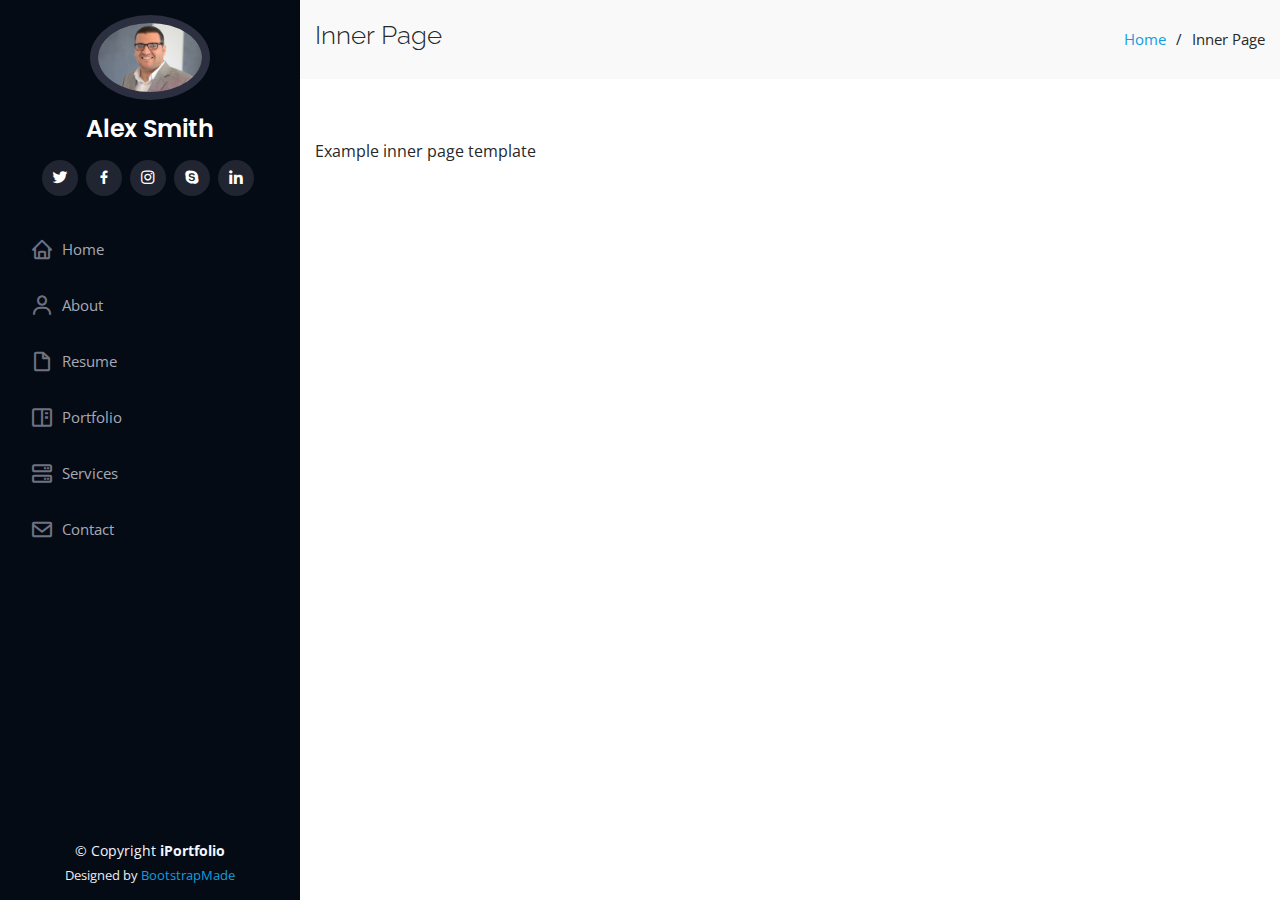
<file: inner-page.html>
<!DOCTYPE html>
<html lang="en">

<head>
  <meta charset="utf-8">
  <meta content="width=device-width, initial-scale=1.0" name="viewport">

  <title>Inner Page - iPortfolio Bootstrap Template</title>
  <meta content="" name="description">
  <meta content="" name="keywords">

  <!-- Favicons -->
  <link href="assets/img/favicon.png" rel="icon">
  <link href="assets/img/apple-touch-icon.png" rel="apple-touch-icon">

  <!-- Google Fonts -->
  <link href="https://fonts.googleapis.com/css?family=Open+Sans:300,300i,400,400i,600,600i,700,700i|Raleway:300,300i,400,400i,500,500i,600,600i,700,700i|Poppins:300,300i,400,400i,500,500i,600,600i,700,700i" rel="stylesheet">

  <!-- Vendor CSS Files -->
  <link href="assets/vendor/bootstrap/css/bootstrap.min.css" rel="stylesheet">
  <link href="assets/vendor/icofont/icofont.min.css" rel="stylesheet">
  <link href="assets/vendor/boxicons/css/boxicons.min.css" rel="stylesheet">
  <link href="assets/vendor/venobox/venobox.css" rel="stylesheet">
  <link href="assets/vendor/owl.carousel/assets/owl.carousel.min.css" rel="stylesheet">
  <link href="assets/vendor/aos/aos.css" rel="stylesheet">

  <!-- Template Main CSS File -->
  <link href="assets/css/style.css" rel="stylesheet">

  <!-- =======================================================
  * Template Name: iPortfolio - v1.5.1
  * Template URL: https://bootstrapmade.com/iportfolio-bootstrap-portfolio-websites-template/
  * Author: BootstrapMade.com
  * License: https://bootstrapmade.com/license/
  ======================================================== -->
</head>

<body>

  <!-- ======= Mobile nav toggle button ======= -->
  <button type="button" class="mobile-nav-toggle d-xl-none"><i class="icofont-navigation-menu"></i></button>

  <!-- ======= Header ======= -->
  <header id="header">
    <div class="d-flex flex-column">

      <div class="profile">
        <img src="assets/img/profile-img.jpg" alt="" class="img-fluid rounded-circle">
        <h1 class="text-light"><a href="index.html">Alex Smith</a></h1>
        <div class="social-links mt-3 text-center">
          <a href="#" class="twitter"><i class="bx bxl-twitter"></i></a>
          <a href="#" class="facebook"><i class="bx bxl-facebook"></i></a>
          <a href="#" class="instagram"><i class="bx bxl-instagram"></i></a>
          <a href="#" class="google-plus"><i class="bx bxl-skype"></i></a>
          <a href="#" class="linkedin"><i class="bx bxl-linkedin"></i></a>
        </div>
      </div>

      <nav class="nav-menu">
        <ul>
          <li><a href="index.html"><i class="bx bx-home"></i> <span>Home</span></a></li>
          <li><a href="#about"><i class="bx bx-user"></i> <span>About</span></a></li>
          <li><a href="#resume"><i class="bx bx-file-blank"></i> <span>Resume</span></a></li>
          <li><a href="#portfolio"><i class="bx bx-book-content"></i> Portfolio</a></li>
          <li><a href="#services"><i class="bx bx-server"></i> Services</a></li>
          <li><a href="#contact"><i class="bx bx-envelope"></i> Contact</a></li>

        </ul>
      </nav><!-- .nav-menu -->
      <button type="button" class="mobile-nav-toggle d-xl-none"><i class="icofont-navigation-menu"></i></button>

    </div>
  </header><!-- End Header -->

  <main id="main">

    <!-- ======= Breadcrumbs ======= -->
    <section class="breadcrumbs">
      <div class="container">

        <div class="d-flex justify-content-between align-items-center">
          <h2>Inner Page</h2>
          <ol>
            <li><a href="index.html">Home</a></li>
            <li>Inner Page</li>
          </ol>
        </div>

      </div>
    </section><!-- End Breadcrumbs -->

    <section class="inner-page">
      <div class="container">
        <p>
          Example inner page template
        </p>
      </div>
    </section>

  </main><!-- End #main -->

  <!-- ======= Footer ======= -->
  <footer id="footer">
    <div class="container">
      <div class="copyright">
        &copy; Copyright <strong><span>iPortfolio</span></strong>
      </div>
      <div class="credits">
     
        Designed by <a href="https://bootstrapmade.com/">BootstrapMade</a>
      </div>
    </div>
  </footer><!-- End  Footer -->

  <a href="#" class="back-to-top"><i class="icofont-simple-up"></i></a>

  <!-- Vendor JS Files -->
  <script src="assets/vendor/jquery/jquery.min.js"></script>
  <script src="assets/vendor/bootstrap/js/bootstrap.bundle.min.js"></script>
  <script src="assets/vendor/jquery.easing/jquery.easing.min.js"></script>
  <script src="assets/vendor/php-email-form/validate.js"></script>
  <script src="assets/vendor/waypoints/jquery.waypoints.min.js"></script>
  <script src="assets/vendor/counterup/counterup.min.js"></script>
  <script src="assets/vendor/isotope-layout/isotope.pkgd.min.js"></script>
  <script src="assets/vendor/venobox/venobox.min.js"></script>
  <script src="assets/vendor/owl.carousel/owl.carousel.min.js"></script>
  <script src="assets/vendor/typed.js/typed.min.js"></script>
  <script src="assets/vendor/aos/aos.js"></script>

  <!-- Template Main JS File -->
  <script src="assets/js/main.js"></script>

</body>

</html>
</file>
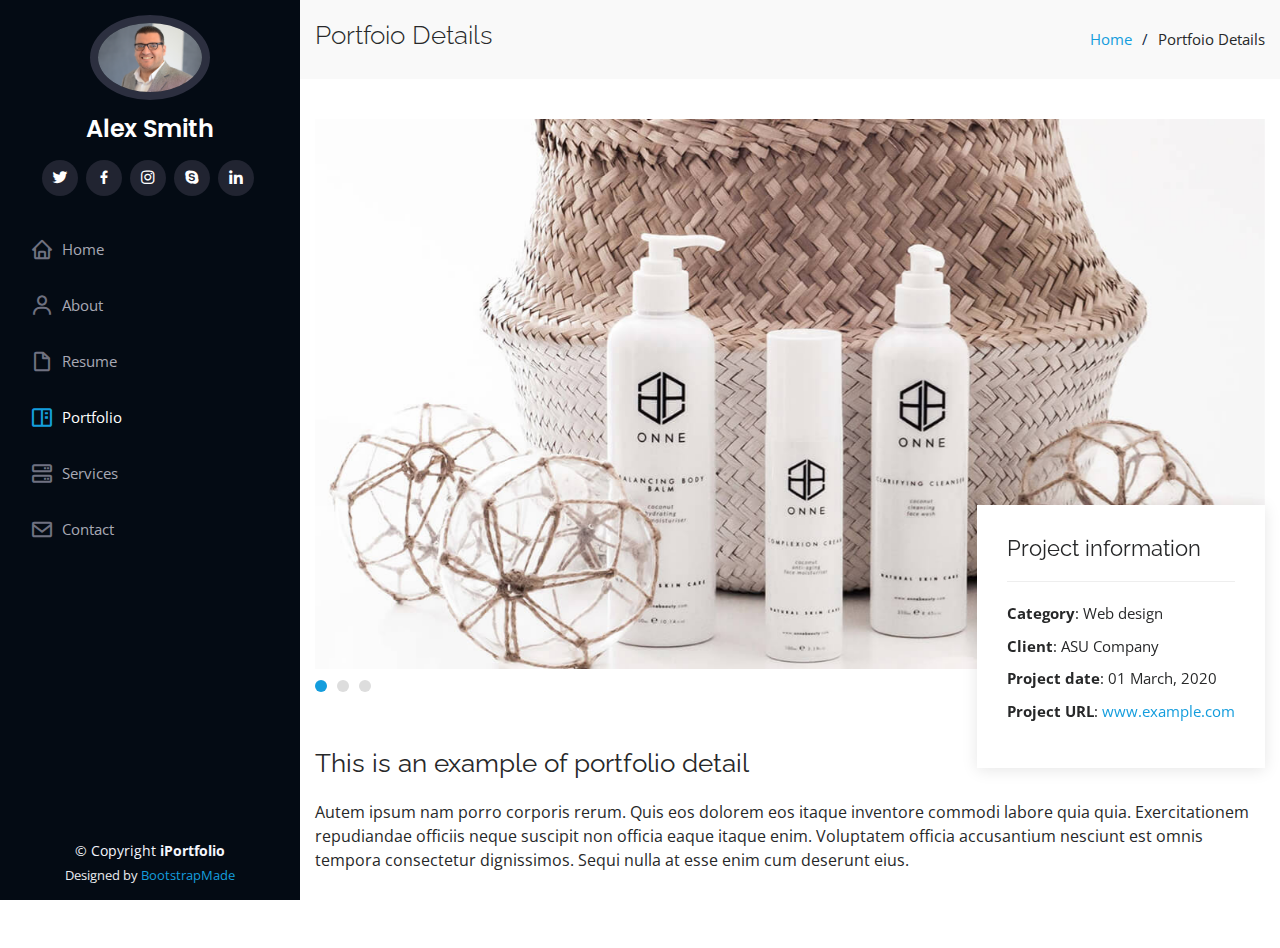
<file: portfolio-details.html>
<!DOCTYPE html>
<html lang="en">

<head>
  <meta charset="utf-8">
  <meta content="width=device-width, initial-scale=1.0" name="viewport">

  <title>Portfolio Details - iPortfolio Bootstrap Template</title>
  <meta content="" name="description">
  <meta content="" name="keywords">

  <!-- Favicons -->
  <link href="assets/img/favicon.png" rel="icon">
  <link href="assets/img/apple-touch-icon.png" rel="apple-touch-icon">

  <!-- Google Fonts -->
  <link href="https://fonts.googleapis.com/css?family=Open+Sans:300,300i,400,400i,600,600i,700,700i|Raleway:300,300i,400,400i,500,500i,600,600i,700,700i|Poppins:300,300i,400,400i,500,500i,600,600i,700,700i" rel="stylesheet">

  <!-- Vendor CSS Files -->
  <link href="assets/vendor/bootstrap/css/bootstrap.min.css" rel="stylesheet">
  <link href="assets/vendor/icofont/icofont.min.css" rel="stylesheet">
  <link href="assets/vendor/boxicons/css/boxicons.min.css" rel="stylesheet">
  <link href="assets/vendor/venobox/venobox.css" rel="stylesheet">
  <link href="assets/vendor/owl.carousel/assets/owl.carousel.min.css" rel="stylesheet">
  <link href="assets/vendor/aos/aos.css" rel="stylesheet">

  <!-- Template Main CSS File -->
  <link href="assets/css/style.css" rel="stylesheet">

</head>

<body>

  <!-- ======= Mobile nav toggle button ======= -->
  <button type="button" class="mobile-nav-toggle d-xl-none"><i class="icofont-navigation-menu"></i></button>

  <!-- ======= Header ======= -->
  <header id="header">
    <div class="d-flex flex-column">

      <div class="profile">
        <img src="assets/img/profile-img.jpg" alt="" class="img-fluid rounded-circle">
        <h1 class="text-light"><a href="index.html">Alex Smith</a></h1>
        <div class="social-links mt-3 text-center">
          <a href="#" class="twitter"><i class="bx bxl-twitter"></i></a>
          <a href="#" class="facebook"><i class="bx bxl-facebook"></i></a>
          <a href="#" class="instagram"><i class="bx bxl-instagram"></i></a>
          <a href="#" class="google-plus"><i class="bx bxl-skype"></i></a>
          <a href="#" class="linkedin"><i class="bx bxl-linkedin"></i></a>
        </div>
      </div>

      <nav class="nav-menu">
        <ul>
          <li><a href="index.html"><i class="bx bx-home"></i> <span>Home</span></a></li>
          <li><a href="#about"><i class="bx bx-user"></i> <span>About</span></a></li>
          <li><a href="#resume"><i class="bx bx-file-blank"></i> <span>Resume</span></a></li>
          <li class="active"><a href="#portfolio"><i class="bx bx-book-content"></i> Portfolio</a></li>
          <li><a href="#services"><i class="bx bx-server"></i> Services</a></li>
          <li><a href="#contact"><i class="bx bx-envelope"></i> Contact</a></li>

        </ul>
      </nav><!-- .nav-menu -->
      <button type="button" class="mobile-nav-toggle d-xl-none"><i class="icofont-navigation-menu"></i></button>

    </div>
  </header><!-- End Header -->

  <main id="main">

    <!-- ======= Breadcrumbs ======= -->
    <section id="breadcrumbs" class="breadcrumbs">
      <div class="container">

        <div class="d-flex justify-content-between align-items-center">
          <h2>Portfoio Details</h2>
          <ol>
            <li><a href="index.html">Home</a></li>
            <li>Portfoio Details</li>
          </ol>
        </div>

      </div>
    </section><!-- End Breadcrumbs -->

    <!-- ======= Portfolio Details Section ======= -->
    <section id="portfolio-details" class="portfolio-details">
      <div class="container">

        <div class="portfolio-details-container">

          <div class="owl-carousel portfolio-details-carousel">
            <img src="assets/img/portfolio-details-1.jpg" class="img-fluid" alt="">
            <img src="assets/img/portfolio-details-2.jpg" class="img-fluid" alt="">
            <img src="assets/img/portfolio-details-3.jpg" class="img-fluid" alt="">
          </div>

          <div class="portfolio-info">
            <h3>Project information</h3>
            <ul>
              <li><strong>Category</strong>: Web design</li>
              <li><strong>Client</strong>: ASU Company</li>
              <li><strong>Project date</strong>: 01 March, 2020</li>
              <li><strong>Project URL</strong>: <a href="#">www.example.com</a></li>
            </ul>
          </div>

        </div>

        <div class="portfolio-description">
          <h2>This is an example of portfolio detail</h2>
          <p>
            Autem ipsum nam porro corporis rerum. Quis eos dolorem eos itaque inventore commodi labore quia quia. Exercitationem repudiandae officiis neque suscipit non officia eaque itaque enim. Voluptatem officia accusantium nesciunt est omnis tempora consectetur dignissimos. Sequi nulla at esse enim cum deserunt eius.
          </p>
        </div>

      </div>
    </section><!-- End Portfolio Details Section -->

  </main><!-- End #main -->

  <!-- ======= Footer ======= -->
  <footer id="footer">
    <div class="container">
      <div class="copyright">
        &copy; Copyright <strong><span>iPortfolio</span></strong>
      </div>
      <div class="credits">
        Designed by <a href="https://bootstrapmade.com/">BootstrapMade</a>
      </div>
    </div>
  </footer><!-- End  Footer -->

  <a href="#" class="back-to-top"><i class="icofont-simple-up"></i></a>

  <!-- Vendor JS Files -->
  <script src="assets/vendor/jquery/jquery.min.js"></script>
  <script src="assets/vendor/bootstrap/js/bootstrap.bundle.min.js"></script>
  <script src="assets/vendor/jquery.easing/jquery.easing.min.js"></script>
  <script src="assets/vendor/php-email-form/validate.js"></script>
  <script src="assets/vendor/waypoints/jquery.waypoints.min.js"></script>
  <script src="assets/vendor/counterup/counterup.min.js"></script>
  <script src="assets/vendor/isotope-layout/isotope.pkgd.min.js"></script>
  <script src="assets/vendor/venobox/venobox.min.js"></script>
  <script src="assets/vendor/owl.carousel/owl.carousel.min.js"></script>
  <script src="assets/vendor/typed.js/typed.min.js"></script>
  <script src="assets/vendor/aos/aos.js"></script>

  <!-- Template Main JS File -->
  <script src="assets/js/main.js"></script>

</body>

</html>
</file>
<file: assets/vendor/venobox/venobox.css>
/* ------ venobox.css --------*/
.vbox-overlay *, .vbox-overlay *:before, .vbox-overlay *:after{
    -webkit-backface-visibility: hidden;
    -webkit-box-sizing:border-box;
    -moz-box-sizing:border-box;
    box-sizing:border-box;
}
.vbox-overlay * { 
    -webkit-backface-visibility: visible;
    backface-visibility: visible;
}
.vbox-overlay{
    display: -webkit-flex;
    display: flex;
    -webkit-flex-direction: column;
    flex-direction: column;
    -webkit-justify-content: center;
    justify-content: center;
    -webkit-align-items: center;
    align-items: center;
    position: fixed;
    left: 0;
    top: 0;
    bottom: 0;
    right: 0;
    z-index: 999999;
}

/* ----- navigation ----- */
.vbox-title{
    width: 100%;
    height: 40px;
    float: left;
    text-align: center;
    line-height: 28px;
    font-size: 12px;
    padding: 6px 50px;
    overflow: hidden;
    position: fixed;
    display: none;
    left: 0;
    z-index: 89;
}
.vbox-close{
    cursor: pointer;
    position: fixed;
    top: -1px;
    right: 0;
    width: 50px;
    height: 40px;
    padding: 6px;
    display: block;
    background-position:10px center;
    overflow: hidden;
    font-size: 24px;
    line-height: 1;
    text-align: center;
    z-index: 99;
}
.vbox-left{
    cursor: pointer;
    position: fixed;
    left: 0;
    height: 40px;
    overflow: hidden;
    line-height: 28px;
    font-size: 12px;
    z-index: 99;
    display: flex;
    align-items:center;
}
.vbox-num{
    display: inline-block;
    margin: 6px 0 6px 15px;
}
/* ----- Social share ----- */
.vbox-share{
    line-height: 28px;
    font-size: 12px;
    overflow: hidden;
    position: fixed;
    left: 0;
    z-index: 98;
    display: flex;
    align-items:center;
    justify-content: center;
    width: 100%;
    text-align: center;
}
.vbox-share svg{
    max-height: 28px;
    width: 28px;
    z-index: 10;
    margin-left: 12px;
    margin-top: 6px;
    margin-bottom: 6px;
    vertical-align: middle;
}


/* ----- navigation ARROWS ----- */
.vbox-next, .vbox-prev{
    position: fixed;
    top: 50%;
    margin-top: -15px;
    overflow: hidden;
    cursor: pointer;
    display: block;
    width: 45px;
    height: 45px;
    z-index: 99;
}
.vbox-next span, .vbox-prev span{
    position: relative;
    width: 20px;
    height: 20px;
    border: 2px solid transparent;
    border-top-color: #B6B6B6;
    border-right-color: #B6B6B6;
    text-indent: -100px;
    position: absolute;
    top: 8px;
    display: block;
}
.vbox-prev{
    left: 15px;
}
.vbox-next{
    right: 15px;
}
.vbox-prev span{
    left: 10px;
    -ms-transform: rotate(-135deg);
    -webkit-transform: rotate(-135deg);
    transform: rotate(-135deg);
}
.vbox-next span{
    -ms-transform: rotate(45deg);
    -webkit-transform: rotate(45deg);
    transform: rotate(45deg);
    right: 10px;
}
/* ------- inline window ------ */
.vbox-inline{
    width: 420px;
    height: 315px;
    height: 70vh;
    padding: 10px;
    background: #fff;
    margin: 0 auto;
    overflow: auto;
    text-align: left;
}
/* ------- Video & iFrames window ------ */
.venoframe{
    max-width: 100%;
    width: 100%;
    border: none;
    width: 100%;
    height: 260px;
    height: 70vh;
}
.venoframe.vbvid{
    height: 260px;
}
@media (min-width: 768px) {
    .venoframe, .vbox-inline{
        width: 90%;
        height: 360px;
        height: 70vh;
    }
    .venoframe.vbvid{
        width: 640px;
        height: 360px;
    }
}
@media (min-width: 992px) {
    .venoframe, .vbox-inline{
        max-width: 1200px;
        width: 80%;
        height: 540px;
        height: 70vh;
    }
    .venoframe.vbvid{
        width: 960px;
        height: 540px;
    }
}
/* 
Please do NOT edit this part! 
or at least read this note: http://i.imgur.com/7C0ws9e.gif
*/
.vbox-open{
    overflow: hidden;
}
.vbox-container{
    position: absolute;
    left: 0;
    right: 0;
    top: 0;
    bottom: 0;
    overflow-x: hidden;
    overflow-y: scroll;
    overflow-scrolling: touch;
    -webkit-overflow-scrolling: touch;
    z-index: 20;
    max-height: 100%;

}

.vbox-content{
    text-align: center;
    float: left;
    width: 100%;
    position: relative;
    overflow: hidden;
    padding: 20px 4%;
}
.vbox-container img{
    max-width: 100%;
    height: auto;
}
.vbox-figlio{
    box-shadow: 0 0 12px rgba(0,0,0,0.19), 0 6px 6px rgba(0,0,0,0.23);
    max-width: 100%;
    text-align: initial;
}
img.vbox-figlio{
    -webkit-user-select: none;
-khtml-user-select: none;
-moz-user-select: none;
-o-user-select: none;
user-select: none;
}
.vbox-content.swipe-left{
    margin-left: -200px !important;
}
.vbox-content.swipe-right{
    margin-left: 200px !important;
}
.vbox-animated{
    webkit-transition: margin 300ms ease-out;
    transition: margin 300ms ease-out;
}

/* ---------- preloader ----------
 * SPINKIT 
 * http://tobiasahlin.com/spinkit/
-------------------------------- */
.sk-double-bounce,.sk-rotating-plane{width:40px;height:40px;margin:40px auto}.sk-rotating-plane{background-color:#333;-webkit-animation:sk-rotatePlane 1.2s infinite ease-in-out;animation:sk-rotatePlane 1.2s infinite ease-in-out}@-webkit-keyframes sk-rotatePlane{0%{-webkit-transform:perspective(120px) rotateX(0) rotateY(0);transform:perspective(120px) rotateX(0) rotateY(0)}50%{-webkit-transform:perspective(120px) rotateX(-180.1deg) rotateY(0);transform:perspective(120px) rotateX(-180.1deg) rotateY(0)}100%{-webkit-transform:perspective(120px) rotateX(-180deg) rotateY(-179.9deg);transform:perspective(120px) rotateX(-180deg) rotateY(-179.9deg)}}@keyframes sk-rotatePlane{0%{-webkit-transform:perspective(120px) rotateX(0) rotateY(0);transform:perspective(120px) rotateX(0) rotateY(0)}50%{-webkit-transform:perspective(120px) rotateX(-180.1deg) rotateY(0);transform:perspective(120px) rotateX(-180.1deg) rotateY(0)}100%{-webkit-transform:perspective(120px) rotateX(-180deg) rotateY(-179.9deg);transform:perspective(120px) rotateX(-180deg) rotateY(-179.9deg)}}.sk-double-bounce{position:relative}.sk-double-bounce .sk-child{width:100%;height:100%;border-radius:50%;background-color:#333;opacity:.6;position:absolute;top:0;left:0;-webkit-animation:sk-doubleBounce 2s infinite ease-in-out;animation:sk-doubleBounce 2s infinite ease-in-out}.sk-chasing-dots .sk-child,.sk-spinner-pulse,.sk-three-bounce .sk-child{background-color:#333;border-radius:100%}.sk-double-bounce .sk-double-bounce2{-webkit-animation-delay:-1s;animation-delay:-1s}@-webkit-keyframes sk-doubleBounce{0%,100%{-webkit-transform:scale(0);transform:scale(0)}50%{-webkit-transform:scale(1);transform:scale(1)}}@keyframes sk-doubleBounce{0%,100%{-webkit-transform:scale(0);transform:scale(0)}50%{-webkit-transform:scale(1);transform:scale(1)}}.sk-wave{margin:40px auto;width:50px;height:40px;text-align:center;font-size:10px}.sk-wave .sk-rect{background-color:#333;height:100%;width:6px;display:inline-block;-webkit-animation:sk-waveStretchDelay 1.2s infinite ease-in-out;animation:sk-waveStretchDelay 1.2s infinite ease-in-out}.sk-wave .sk-rect1{-webkit-animation-delay:-1.2s;animation-delay:-1.2s}.sk-wave .sk-rect2{-webkit-animation-delay:-1.1s;animation-delay:-1.1s}.sk-wave .sk-rect3{-webkit-animation-delay:-1s;animation-delay:-1s}.sk-wave .sk-rect4{-webkit-animation-delay:-.9s;animation-delay:-.9s}.sk-wave .sk-rect5{-webkit-animation-delay:-.8s;animation-delay:-.8s}@-webkit-keyframes sk-waveStretchDelay{0%,100%,40%{-webkit-transform:scaleY(.4);transform:scaleY(.4)}20%{-webkit-transform:scaleY(1);transform:scaleY(1)}}@keyframes sk-waveStretchDelay{0%,100%,40%{-webkit-transform:scaleY(.4);transform:scaleY(.4)}20%{-webkit-transform:scaleY(1);transform:scaleY(1)}}.sk-wandering-cubes{margin:40px auto;width:40px;height:40px;position:relative}.sk-wandering-cubes .sk-cube{background-color:#333;width:10px;height:10px;position:absolute;top:0;left:0;-webkit-animation:sk-wanderingCube 1.8s ease-in-out -1.8s infinite both;animation:sk-wanderingCube 1.8s ease-in-out -1.8s infinite both}.sk-chasing-dots,.sk-spinner-pulse{width:40px;height:40px;margin:40px auto}.sk-wandering-cubes .sk-cube2{-webkit-animation-delay:-.9s;animation-delay:-.9s}@-webkit-keyframes sk-wanderingCube{0%{-webkit-transform:rotate(0);transform:rotate(0)}25%{-webkit-transform:translateX(30px) rotate(-90deg) scale(.5);transform:translateX(30px) rotate(-90deg) scale(.5)}50%{-webkit-transform:translateX(30px) translateY(30px) rotate(-179deg);transform:translateX(30px) translateY(30px) rotate(-179deg)}50.1%{-webkit-transform:translateX(30px) translateY(30px) rotate(-180deg);transform:translateX(30px) translateY(30px) rotate(-180deg)}75%{-webkit-transform:translateX(0) translateY(30px) rotate(-270deg) scale(.5);transform:translateX(0) translateY(30px) rotate(-270deg) scale(.5)}100%{-webkit-transform:rotate(-360deg);transform:rotate(-360deg)}}@keyframes sk-wanderingCube{0%{-webkit-transform:rotate(0);transform:rotate(0)}25%{-webkit-transform:translateX(30px) rotate(-90deg) scale(.5);transform:translateX(30px) rotate(-90deg) scale(.5)}50%{-webkit-transform:translateX(30px) translateY(30px) rotate(-179deg);transform:translateX(30px) translateY(30px) rotate(-179deg)}50.1%{-webkit-transform:translateX(30px) translateY(30px) rotate(-180deg);transform:translateX(30px) translateY(30px) rotate(-180deg)}75%{-webkit-transform:translateX(0) translateY(30px) rotate(-270deg) scale(.5);transform:translateX(0) translateY(30px) rotate(-270deg) scale(.5)}100%{-webkit-transform:rotate(-360deg);transform:rotate(-360deg)}}.sk-spinner-pulse{-webkit-animation:sk-pulseScaleOut 1s infinite ease-in-out;animation:sk-pulseScaleOut 1s infinite ease-in-out}@-webkit-keyframes sk-pulseScaleOut{0%{-webkit-transform:scale(0);transform:scale(0)}100%{-webkit-transform:scale(1);transform:scale(1);opacity:0}}@keyframes sk-pulseScaleOut{0%{-webkit-transform:scale(0);transform:scale(0)}100%{-webkit-transform:scale(1);transform:scale(1);opacity:0}}.sk-chasing-dots{position:relative;text-align:center;-webkit-animation:sk-chasingDotsRotate 2s infinite linear;animation:sk-chasingDotsRotate 2s infinite linear}.sk-chasing-dots .sk-child{width:60%;height:60%;display:inline-block;position:absolute;top:0;-webkit-animation:sk-chasingDotsBounce 2s infinite ease-in-out;animation:sk-chasingDotsBounce 2s infinite ease-in-out}.sk-chasing-dots .sk-dot2{top:auto;bottom:0;-webkit-animation-delay:-1s;animation-delay:-1s}@-webkit-keyframes sk-chasingDotsRotate{100%{-webkit-transform:rotate(360deg);transform:rotate(360deg)}}@keyframes sk-chasingDotsRotate{100%{-webkit-transform:rotate(360deg);transform:rotate(360deg)}}@-webkit-keyframes sk-chasingDotsBounce{0%,100%{-webkit-transform:scale(0);transform:scale(0)}50%{-webkit-transform:scale(1);transform:scale(1)}}@keyframes sk-chasingDotsBounce{0%,100%{-webkit-transform:scale(0);transform:scale(0)}50%{-webkit-transform:scale(1);transform:scale(1)}}.sk-three-bounce{margin:40px auto;width:80px;text-align:center}.sk-three-bounce .sk-child{width:20px;height:20px;display:inline-block;-webkit-animation:sk-three-bounce 1.4s ease-in-out 0s infinite both;animation:sk-three-bounce 1.4s ease-in-out 0s infinite both}.sk-circle .sk-child:before,.sk-fading-circle .sk-circle:before{display:block;border-radius:100%;content:'';background-color:#333}.sk-three-bounce .sk-bounce1{-webkit-animation-delay:-.32s;animation-delay:-.32s}.sk-three-bounce .sk-bounce2{-webkit-animation-delay:-.16s;animation-delay:-.16s}@-webkit-keyframes sk-three-bounce{0%,100%,80%{-webkit-transform:scale(0);transform:scale(0)}40%{-webkit-transform:scale(1);transform:scale(1)}}@keyframes sk-three-bounce{0%,100%,80%{-webkit-transform:scale(0);transform:scale(0)}40%{-webkit-transform:scale(1);transform:scale(1)}}.sk-circle{margin:40px auto;width:40px;height:40px;position:relative}.sk-circle .sk-child{width:100%;height:100%;position:absolute;left:0;top:0}.sk-circle .sk-child:before{margin:0 auto;width:15%;height:15%;-webkit-animation:sk-circleBounceDelay 1.2s infinite ease-in-out both;animation:sk-circleBounceDelay 1.2s infinite ease-in-out both}.sk-circle .sk-circle2{-webkit-transform:rotate(30deg);-ms-transform:rotate(30deg);transform:rotate(30deg)}.sk-circle .sk-circle3{-webkit-transform:rotate(60deg);-ms-transform:rotate(60deg);transform:rotate(60deg)}.sk-circle .sk-circle4{-webkit-transform:rotate(90deg);-ms-transform:rotate(90deg);transform:rotate(90deg)}.sk-circle .sk-circle5{-webkit-transform:rotate(120deg);-ms-transform:rotate(120deg);transform:rotate(120deg)}.sk-circle .sk-circle6{-webkit-transform:rotate(150deg);-ms-transform:rotate(150deg);transform:rotate(150deg)}.sk-circle .sk-circle7{-webkit-transform:rotate(180deg);-ms-transform:rotate(180deg);transform:rotate(180deg)}.sk-circle .sk-circle8{-webkit-transform:rotate(210deg);-ms-transform:rotate(210deg);transform:rotate(210deg)}.sk-circle .sk-circle9{-webkit-transform:rotate(240deg);-ms-transform:rotate(240deg);transform:rotate(240deg)}.sk-circle .sk-circle10{-webkit-transform:rotate(270deg);-ms-transform:rotate(270deg);transform:rotate(270deg)}.sk-circle .sk-circle11{-webkit-transform:rotate(300deg);-ms-transform:rotate(300deg);transform:rotate(300deg)}.sk-circle .sk-circle12{-webkit-transform:rotate(330deg);-ms-transform:rotate(330deg);transform:rotate(330deg)}.sk-circle .sk-circle2:before{-webkit-animation-delay:-1.1s;animation-delay:-1.1s}.sk-circle .sk-circle3:before{-webkit-animation-delay:-1s;animation-delay:-1s}.sk-circle .sk-circle4:before{-webkit-animation-delay:-.9s;animation-delay:-.9s}.sk-circle .sk-circle5:before{-webkit-animation-delay:-.8s;animation-delay:-.8s}.sk-circle .sk-circle6:before{-webkit-animation-delay:-.7s;animation-delay:-.7s}.sk-circle .sk-circle7:before{-webkit-animation-delay:-.6s;animation-delay:-.6s}.sk-circle .sk-circle8:before{-webkit-animation-delay:-.5s;animation-delay:-.5s}.sk-circle .sk-circle9:before{-webkit-animation-delay:-.4s;animation-delay:-.4s}.sk-circle .sk-circle10:before{-webkit-animation-delay:-.3s;animation-delay:-.3s}.sk-circle .sk-circle11:before{-webkit-animation-delay:-.2s;animation-delay:-.2s}.sk-circle .sk-circle12:before{-webkit-animation-delay:-.1s;animation-delay:-.1s}@-webkit-keyframes sk-circleBounceDelay{0%,100%,80%{-webkit-transform:scale(0);transform:scale(0)}40%{-webkit-transform:scale(1);transform:scale(1)}}@keyframes sk-circleBounceDelay{0%,100%,80%{-webkit-transform:scale(0);transform:scale(0)}40%{-webkit-transform:scale(1);transform:scale(1)}}.sk-cube-grid{width:40px;height:40px;margin:40px auto}.sk-cube-grid .sk-cube{width:33.33%;height:33.33%;background-color:#333;float:left;-webkit-animation:sk-cubeGridScaleDelay 1.3s infinite ease-in-out;animation:sk-cubeGridScaleDelay 1.3s infinite ease-in-out}.sk-cube-grid .sk-cube1{-webkit-animation-delay:.2s;animation-delay:.2s}.sk-cube-grid .sk-cube2{-webkit-animation-delay:.3s;animation-delay:.3s}.sk-cube-grid .sk-cube3{-webkit-animation-delay:.4s;animation-delay:.4s}.sk-cube-grid .sk-cube4{-webkit-animation-delay:.1s;animation-delay:.1s}.sk-cube-grid .sk-cube5{-webkit-animation-delay:.2s;animation-delay:.2s}.sk-cube-grid .sk-cube6{-webkit-animation-delay:.3s;animation-delay:.3s}.sk-cube-grid .sk-cube7{-webkit-animation-delay:0ms;animation-delay:0ms}.sk-cube-grid .sk-cube8{-webkit-animation-delay:.1s;animation-delay:.1s}.sk-cube-grid .sk-cube9{-webkit-animation-delay:.2s;animation-delay:.2s}@-webkit-keyframes sk-cubeGridScaleDelay{0%,100%,70%{-webkit-transform:scale3D(1,1,1);transform:scale3D(1,1,1)}35%{-webkit-transform:scale3D(0,0,1);transform:scale3D(0,0,1)}}@keyframes sk-cubeGridScaleDelay{0%,100%,70%{-webkit-transform:scale3D(1,1,1);transform:scale3D(1,1,1)}35%{-webkit-transform:scale3D(0,0,1);transform:scale3D(0,0,1)}}.sk-fading-circle{margin:40px auto;width:40px;height:40px;position:relative}.sk-fading-circle .sk-circle{width:100%;height:100%;position:absolute;left:0;top:0}.sk-fading-circle .sk-circle:before{margin:0 auto;width:15%;height:15%;-webkit-animation:sk-circleFadeDelay 1.2s infinite ease-in-out both;animation:sk-circleFadeDelay 1.2s infinite ease-in-out both}.sk-fading-circle .sk-circle2{-webkit-transform:rotate(30deg);-ms-transform:rotate(30deg);transform:rotate(30deg)}.sk-fading-circle .sk-circle3{-webkit-transform:rotate(60deg);-ms-transform:rotate(60deg);transform:rotate(60deg)}.sk-fading-circle .sk-circle4{-webkit-transform:rotate(90deg);-ms-transform:rotate(90deg);transform:rotate(90deg)}.sk-fading-circle .sk-circle5{-webkit-transform:rotate(120deg);-ms-transform:rotate(120deg);transform:rotate(120deg)}.sk-fading-circle .sk-circle6{-webkit-transform:rotate(150deg);-ms-transform:rotate(150deg);transform:rotate(150deg)}.sk-fading-circle .sk-circle7{-webkit-transform:rotate(180deg);-ms-transform:rotate(180deg);transform:rotate(180deg)}.sk-fading-circle .sk-circle8{-webkit-transform:rotate(210deg);-ms-transform:rotate(210deg);transform:rotate(210deg)}.sk-fading-circle .sk-circle9{-webkit-transform:rotate(240deg);-ms-transform:rotate(240deg);transform:rotate(240deg)}.sk-fading-circle .sk-circle10{-webkit-transform:rotate(270deg);-ms-transform:rotate(270deg);transform:rotate(270deg)}.sk-fading-circle .sk-circle11{-webkit-transform:rotate(300deg);-ms-transform:rotate(300deg);transform:rotate(300deg)}.sk-fading-circle .sk-circle12{-webkit-transform:rotate(330deg);-ms-transform:rotate(330deg);transform:rotate(330deg)}.sk-fading-circle .sk-circle2:before{-webkit-animation-delay:-1.1s;animation-delay:-1.1s}.sk-fading-circle .sk-circle3:before{-webkit-animation-delay:-1s;animation-delay:-1s}.sk-fading-circle .sk-circle4:before{-webkit-animation-delay:-.9s;animation-delay:-.9s}.sk-fading-circle .sk-circle5:before{-webkit-animation-delay:-.8s;animation-delay:-.8s}.sk-fading-circle .sk-circle6:before{-webkit-animation-delay:-.7s;animation-delay:-.7s}.sk-fading-circle .sk-circle7:before{-webkit-animation-delay:-.6s;animation-delay:-.6s}.sk-fading-circle .sk-circle8:before{-webkit-animation-delay:-.5s;animation-delay:-.5s}.sk-fading-circle .sk-circle9:before{-webkit-animation-delay:-.4s;animation-delay:-.4s}.sk-fading-circle .sk-circle10:before{-webkit-animation-delay:-.3s;animation-delay:-.3s}.sk-fading-circle .sk-circle11:before{-webkit-animation-delay:-.2s;animation-delay:-.2s}.sk-fading-circle .sk-circle12:before{-webkit-animation-delay:-.1s;animation-delay:-.1s}@-webkit-keyframes sk-circleFadeDelay{0%,100%,39%{opacity:0}40%{opacity:1}}@keyframes sk-circleFadeDelay{0%,100%,39%{opacity:0}40%{opacity:1}}.sk-folding-cube{margin:40px auto;width:40px;height:40px;position:relative;-webkit-transform:rotateZ(45deg);transform:rotateZ(45deg)}.sk-folding-cube .sk-cube{float:left;width:50%;height:50%;position:relative;-webkit-transform:scale(1.1);-ms-transform:scale(1.1);transform:scale(1.1)}.sk-folding-cube .sk-cube:before{content:'';position:absolute;top:0;left:0;width:100%;height:100%;background-color:#333;-webkit-animation:sk-foldCubeAngle 2.4s infinite linear both;animation:sk-foldCubeAngle 2.4s infinite linear both;-webkit-transform-origin:100% 100%;-ms-transform-origin:100% 100%;transform-origin:100% 100%}.sk-folding-cube .sk-cube2{-webkit-transform:scale(1.1) rotateZ(90deg);transform:scale(1.1) rotateZ(90deg)}.sk-folding-cube .sk-cube3{-webkit-transform:scale(1.1) rotateZ(180deg);transform:scale(1.1) rotateZ(180deg)}.sk-folding-cube .sk-cube4{-webkit-transform:scale(1.1) rotateZ(270deg);transform:scale(1.1) rotateZ(270deg)}.sk-folding-cube .sk-cube2:before{-webkit-animation-delay:.3s;animation-delay:.3s}.sk-folding-cube .sk-cube3:before{-webkit-animation-delay:.6s;animation-delay:.6s}.sk-folding-cube .sk-cube4:before{-webkit-animation-delay:.9s;animation-delay:.9s}@-webkit-keyframes sk-foldCubeAngle{0%,10%{-webkit-transform:perspective(140px) rotateX(-180deg);transform:perspective(140px) rotateX(-180deg);opacity:0}25%,75%{-webkit-transform:perspective(140px) rotateX(0);transform:perspective(140px) rotateX(0);opacity:1}100%,90%{-webkit-transform:perspective(140px) rotateY(180deg);transform:perspective(140px) rotateY(180deg);opacity:0}}@keyframes sk-foldCubeAngle{0%,10%{-webkit-transform:perspective(140px) rotateX(-180deg);transform:perspective(140px) rotateX(-180deg);opacity:0}25%,75%{-webkit-transform:perspective(140px) rotateX(0);transform:perspective(140px) rotateX(0);opacity:1}100%,90%{-webkit-transform:perspective(140px) rotateY(180deg);transform:perspective(140px) rotateY(180deg);opacity:0}}
</file>
<file: assets/css/style.css>
/**
* Template Name: iPortfolio - v1.5.1
* Template URL: https://bootstrapmade.com/iportfolio-bootstrap-portfolio-websites-template/
* Author: BootstrapMade.com
* License: https://bootstrapmade.com/license/
*/

/*--------------------------------------------------------------
# General
--------------------------------------------------------------*/
body {
  font-family: "Open Sans", sans-serif;
  color: #272829;
}

a {
  color: #149ddd;
}

a:hover {
  color: #37b3ed;
  text-decoration: none;
}

h1, h2, h3, h4, h5, h6 {
  font-family: "Raleway", sans-serif;
}

/*--------------------------------------------------------------
# Back to top button
--------------------------------------------------------------*/
.back-to-top {
  position: fixed;
  display: none;
  width: 40px;
  height: 40px;
  border-radius: 50px;
  right: 15px;
  bottom: 15px;
  background: #149ddd;
  color: #fff;
  transition: display 0.5s ease-in-out;
  z-index: 99999;
}

.back-to-top i {
  font-size: 24px;
  position: absolute;
  top: 7px;
  left: 8px;
}

.back-to-top:hover {
  color: #fff;
  background: #2eafec;
  transition: background 0.2s ease-in-out;
}

/*--------------------------------------------------------------
# Header
--------------------------------------------------------------*/
#header {
  position: fixed;
  top: 0;
  left: 0;
  bottom: 0;
  width: 300px;
  transition: all ease-in-out 0.5s;
  z-index: 9997;
  transition: all 0.5s;
  padding: 0 15px;
  background: #040b14;
  overflow-y: auto;
}

#header .profile img {
  margin: 15px auto;
  display: block;
  width: 120px;
  border: 8px solid #2c2f3f;
}

#header .profile h1 {
  font-size: 24px;
  margin: 0;
  padding: 0;
  font-weight: 600;
  -moz-text-align-last: center;
  text-align-last: center;
  font-family: "Poppins", sans-serif;
}

#header .profile h1 a, #header .profile h1 a:hover {
  color: #fff;
  text-decoration: none;
}

#header .profile .social-links a {
  font-size: 18px;
  display: inline-block;
  background: #212431;
  color: #fff;
  line-height: 1;
  padding: 8px 0;
  margin-right: 4px;
  border-radius: 50%;
  text-align: center;
  width: 36px;
  height: 36px;
  transition: 0.3s;
}

#header .profile .social-links a:hover {
  background: #149ddd;
  color: #fff;
  text-decoration: none;
}

#main {
  margin-left: 300px;
}

@media (max-width: 1199px) {
  #header {
    left: -300px;
  }
  #main {
    margin-left: 0;
  }
}

/*--------------------------------------------------------------
# Navigation Menu
--------------------------------------------------------------*/
/* Desktop Navigation */
.nav-menu {
  padding-top: 30px;
}

.nav-menu * {
  margin: 0;
  padding: 0;
  list-style: none;
}

.nav-menu > ul > li {
  position: relative;
  white-space: nowrap;
}

.nav-menu a {
  display: flex;
  align-items: center;
  color: #a8a9b4;
  padding: 12px 15px;
  margin-bottom: 8px;
  transition: 0.3s;
  font-size: 15px;
}

.nav-menu a i {
  font-size: 24px;
  padding-right: 8px;
  color: #6f7180;
}

.nav-menu a:hover, .nav-menu .active > a, .nav-menu li:hover > a {
  text-decoration: none;
  color: #fff;
}

.nav-menu a:hover i, .nav-menu .active > a i, .nav-menu li:hover > a i {
  color: #149ddd;
}

/* Mobile Navigation */
.mobile-nav-toggle {
  position: fixed;
  right: 15px;
  top: 15px;
  z-index: 9998;
  border: 0;
  background: none;
  font-size: 24px;
  transition: all 0.4s;
  outline: none !important;
  line-height: 1;
  cursor: pointer;
  text-align: right;
}

.mobile-nav-toggle i {
  color: #149ddd;
}

.mobile-nav-active {
  overflow: hidden;
}

.mobile-nav-active #header {
  left: 0;
}

.mobile-nav-active .mobile-nav-toggle i {
  color: #fff;
}

/*--------------------------------------------------------------
# Hero Section
--------------------------------------------------------------*/
#hero {
  width: 100%;
  min-height: 100vh; /* استخدام min-height */
  background: url("../img/hero-bg3.png") center center; /* توسيط الصورة */
  background-size: cover; /* تغطية الخلفية */
  background-repeat: no-repeat; /* منع تكرار الخلفية */
}

/* Media Query للشاشات الصغيرة */
@media (max-width: 768px) {
  #hero {
      background-size: contain; /* عرض الصورة بالكامل على الشاشات الصغيرة */
  }
}

#hero:before {
  content: "";
  background: rgba(5, 13, 24, 0.3);
  position: absolute;
  bottom: 0;
  top: 0;
  left: 0;
  right: 0;
  z-index: 1;
}

#hero .hero-container {
  position: relative;
  z-index: 2;
  min-width: 300px;
}

#hero h1 {
  margin: 0 0 10px 0;
  font-size: 50px;
  font-weight: 700;
  line-height: 56px;
  color: #fff;
}

#hero p {
  color: #fff;
  margin-bottom: 50px;
  font-size: 20px;
  font-family: "Poppins", sans-serif;
}

#hero p span {
  color: #fff;
  padding-bottom: 4px;
  letter-spacing: 1px;
  border-bottom: 3px solid #149ddd;
}

@media (min-width: 1024px) {
  #hero {
    background-attachment: fixed;
  }
}

@media (max-width: 768px) {
  #hero h1 {
    font-size: 28px;
    line-height: 36px;
  }
  #hero h2 {
    font-size: 18px;
    line-height: 24px;
    margin-bottom: 30px;
  }
}

/*--------------------------------------------------------------
# Sections General
--------------------------------------------------------------*/
section {
  padding: 60px 0;
  overflow: hidden;
}

.section-bg {
  background: #f5f8fd;
}

.section-title {
  padding-bottom: 30px;
}

.section-title h2 {
  font-size: 32px;
  font-weight: bold;
  margin-bottom: 20px;
  padding-bottom: 20px;
  position: relative;
  color: #173b6c;
}

.section-title h2::after {
  content: '';
  position: absolute;
  display: block;
  width: 50px;
  height: 3px;
  background: #149ddd;
  bottom: 0;
  left: 0;
}

.section-title p {
  margin-bottom: 0;
}

/*--------------------------------------------------------------
# About
--------------------------------------------------------------*/
.about .content h3 {
  font-weight: 700;
  font-size: 26px;
  color: #173b6c;
}

.about .content ul {
  list-style: none;
  padding: 0;
}

.about .content ul li {
  padding-bottom: 10px;
}

.about .content ul i {
  font-size: 20px;
  padding-right: 2px;
  color: #149ddd;
}

.about .content p:last-child {
  margin-bottom: 0;
}

/*--------------------------------------------------------------
# Facts
--------------------------------------------------------------*/
.facts {
  padding-bottom: 30px;
}

.facts .count-box {
  padding: 30px;
  width: 100%;
}

.facts .count-box i {
  display: block;
  font-size: 44px;
  color: #149ddd;
  float: left;
}

.facts .count-box span {
  font-size: 48px;
  line-height: 40px;
  display: block;
  font-weight: 700;
  color: #050d18;
  margin-left: 60px;
}

.facts .count-box p {
  padding: 15px 0 0 0;
  margin: 0 0 0 60px;
  font-family: "Raleway", sans-serif;
  font-size: 14px;
  color: #122f57;
}

.facts .count-box a {
  font-weight: 600;
  display: block;
  margin-top: 20px;
  color: #122f57;
  font-size: 15px;
  font-family: "Poppins", sans-serif;
  transition: ease-in-out 0.3s;
}

.facts .count-box a:hover {
  color: #1f5297;
}

/*--------------------------------------------------------------
# Akills
--------------------------------------------------------------*/
.skills .progress {
  height: 50px;
  display: block;
  background: none;
}

.skills .progress .skill {
  padding: 10px 0;
  margin: 0 0 6px 0;
  text-transform: uppercase;
  display: block;
  font-weight: 600;
  font-family: "Poppins", sans-serif;
  color: #050d18;
}

.skills .progress .skill .val {
  float: right;
  font-style: normal;
}

.skills .progress-bar-wrap {
  background: #dce8f8;
}

.skills .progress-bar {
  width: 1px;
  height: 10px;
  transition: .9s;
  background-color: #149ddd;
}

/*--------------------------------------------------------------
# Resume
--------------------------------------------------------------*/
.resume .resume-title {
  font-size: 26px;
  font-weight: 700;
  margin-top: 20px;
  margin-bottom: 20px;
  color: #050d18;
}

.resume .resume-item {
  padding: 0 0 20px 20px;
  margin-top: -2px;
  border-left: 2px solid #1f5297;
  position: relative;
}

.resume .resume-item h4 {
  line-height: 18px;
  font-size: 18px;
  font-weight: 600;
  text-transform: uppercase;
  font-family: "Poppins", sans-serif;
  color: #050d18;
  margin-bottom: 10px;
}

.resume .resume-item h5 {
  font-size: 16px;
  background: #e4edf9;
  padding: 5px 15px;
  display: inline-block;
  font-weight: 600;
  margin-bottom: 10px;
}

.resume .resume-item ul {
  padding-left: 20px;
}

.resume .resume-item ul li {
  padding-bottom: 10px;
}

.resume .resume-item:last-child {
  padding-bottom: 0;
}

.resume .resume-item::before {
  content: "";
  position: absolute;
  width: 16px;
  height: 16px;
  border-radius: 50px;
  left: -9px;
  top: 0;
  background: #fff;
  border: 2px solid #1f5297;
}

/*--------------------------------------------------------------
# Portfolio
--------------------------------------------------------------*/
.portfolio .portfolio-item {
  margin-bottom: 30px;
}

.portfolio #portfolio-flters {
  padding: 0;
  margin: 0 auto 35px auto;
  list-style: none;
  text-align: center;
  background: #fff;
  border-radius: 50px;
  padding: 2px 15px;
}

.portfolio #portfolio-flters li {
  cursor: pointer;
  display: inline-block;
  padding: 10px 15px 8px 15px;
  font-size: 14px;
  font-weight: 600;
  line-height: 1;
  text-transform: uppercase;
  color: #272829;
  margin-bottom: 5px;
  transition: all 0.3s ease-in-out;
}

.portfolio #portfolio-flters li:hover, .portfolio #portfolio-flters li.filter-active {
  color: #149ddd;
}

.portfolio #portfolio-flters li:last-child {
  margin-right: 0;
}

.portfolio .portfolio-wrap {
  transition: 0.3s;
  position: relative;
  overflow: hidden;
  z-index: 1;
}

.portfolio .portfolio-wrap::before {
  content: "";
  background: rgba(255, 255, 255, 0.5);
  position: absolute;
  left: 0;
  right: 0;
  top: 0;
  bottom: 0;
  transition: all ease-in-out 0.3s;
  z-index: 2;
  opacity: 0;
}

.portfolio .portfolio-wrap .portfolio-links {
  opacity: 1;
  left: 0;
  right: 0;
  bottom: -60px;
  z-index: 3;
  position: absolute;
  transition: all ease-in-out 0.3s;
  display: flex;
  justify-content: center;
}

.portfolio .portfolio-wrap .portfolio-links a {
  color: #fff;
  font-size: 28px;
  text-align: center;
  background: rgba(20, 157, 221, 0.75);
  transition: 0.3s;
  width: 50%;
}

.portfolio .portfolio-wrap .portfolio-links a:hover {
  background: rgba(20, 157, 221, 0.95);
}

.portfolio .portfolio-wrap .portfolio-links a + a {
  border-left: 1px solid #37b3ed;
}

.portfolio .portfolio-wrap:hover::before {
  top: 0;
  left: 0;
  right: 0;
  bottom: 0;
  opacity: 1;
}

.portfolio .portfolio-wrap:hover .portfolio-links {
  opacity: 1;
  bottom: 0;
}

/*--------------------------------------------------------------
# Services
--------------------------------------------------------------*/
.services .icon-box {
  margin-bottom: 20px;
}

.services .icon {
  float: left;
  display: flex;
  align-items: center;
  justify-content: center;
  width: 54px;
  height: 54px;
  background: #149ddd;
  border-radius: 50%;
  transition: 0.5s;
  border: 1px solid #149ddd;
}

.services .icon i {
  color: #fff;
  font-size: 24px;
}

.services .icon-box:hover .icon {
  background: #fff;
}

.services .icon-box:hover .icon i {
  color: #149ddd;
}

.services .title {
  margin-left: 80px;
  font-weight: 700;
  margin-bottom: 15px;
  font-size: 18px;
}

.services .title a {
  color: #343a40;
}

.services .title a:hover {
  color: #149ddd;
}

.services .description {
  margin-left: 80px;
  line-height: 24px;
  font-size: 14px;
}

/*--------------------------------------------------------------
# Testimonials
--------------------------------------------------------------*/
.testimonials .testimonial-item {
  box-sizing: content-box;
  text-align: center;
  min-height: 320px;
}

.testimonials .testimonial-item .testimonial-img {
  width: 90px;
  border-radius: 50%;
  margin: 0 auto;
}

.testimonials .testimonial-item h3 {
  font-size: 18px;
  font-weight: bold;
  margin: 10px 0 5px 0;
  color: #111;
}

.testimonials .testimonial-item h4 {
  font-size: 14px;
  color: #999;
  margin: 0;
}

.testimonials .testimonial-item .quote-icon-left, .testimonials .testimonial-item .quote-icon-right {
  color: #c3e8fa;
  font-size: 26px;
}

.testimonials .testimonial-item .quote-icon-left {
  display: inline-block;
  left: -5px;
  position: relative;
}

.testimonials .testimonial-item .quote-icon-right {
  display: inline-block;
  right: -5px;
  position: relative;
  top: 10px;
}

.testimonials .testimonial-item p {
  font-style: italic;
  margin: 0 15px 15px 15px;
  padding: 20px;
  background: #fff;
  position: relative;
  margin-bottom: 35px;
  border-radius: 6px;
  box-shadow: 0px 2px 15px rgba(0, 0, 0, 0.1);
}

.testimonials .testimonial-item p::after {
  content: "";
  width: 0;
  height: 0;
  border-top: 20px solid #fff;
  border-right: 20px solid transparent;
  border-left: 20px solid transparent;
  position: absolute;
  bottom: -20px;
  left: calc(50% - 20px);
}

.testimonials .owl-nav, .testimonials .owl-dots {
  margin-top: 5px;
  text-align: center;
}

.testimonials .owl-dot {
  display: inline-block;
  margin: 0 5px;
  width: 12px;
  height: 12px;
  border-radius: 50%;
  background-color: #ddd !important;
}

.testimonials .owl-dot.active {
  background-color: #149ddd !important;
}

@media (max-width: 767px) {
  .testimonials {
    margin: 30px 10px;
  }
}

/*--------------------------------------------------------------
# Contact
--------------------------------------------------------------*/
.contact {
  padding-bottom: 130px;
}

.contact .info {
  padding: 30px;
  background: #fff;
  width: 100%;
  box-shadow: 0 0 24px 0 rgba(0, 0, 0, 0.12);
}

.contact .info i {
  font-size: 20px;
  color: #149ddd;
  float: left;
  width: 44px;
  height: 44px;
  background: #dff3fc;
  display: flex;
  justify-content: center;
  align-items: center;
  border-radius: 50px;
  transition: all 0.3s ease-in-out;
}

.contact .info h4 {
  padding: 0 0 0 60px;
  font-size: 22px;
  font-weight: 600;
  margin-bottom: 5px;
  color: #050d18;
}

.contact .info p {
  padding: 0 0 10px 60px;
  margin-bottom: 20px;
  font-size: 14px;
  color: #173b6c;
}

.contact .info .email p {
  padding-top: 5px;
}

.contact .info .social-links {
  padding-left: 60px;
}

.contact .info .social-links a {
  font-size: 18px;
  display: inline-block;
  background: #333;
  color: #fff;
  line-height: 1;
  padding: 8px 0;
  border-radius: 50%;
  text-align: center;
  width: 36px;
  height: 36px;
  transition: 0.3s;
  margin-right: 10px;
}

.contact .info .social-links a:hover {
  background: #149ddd;
  color: #fff;
}

.contact .info .email:hover i, .contact .info .address:hover i, .contact .info .phone:hover i {
  background: #149ddd;
  color: #fff;
}

.contact .php-email-form {
  width: 100%;
  padding: 30px;
  background: #fff;
  box-shadow: 0 0 24px 0 rgba(0, 0, 0, 0.12);
}

.contact .php-email-form .form-group {
  padding-bottom: 8px;
}

.contact .php-email-form .validate {
  display: none;
  color: red;
  margin: 0 0 15px 0;
  font-weight: 400;
  font-size: 13px;
}

.contact .php-email-form .error-message {
  display: none;
  color: #fff;
  background: #ed3c0d;
  text-align: left;
  padding: 15px;
  font-weight: 600;
}

.contact .php-email-form .error-message br + br {
  margin-top: 25px;
}

.contact .php-email-form .sent-message {
  display: none;
  color: #fff;
  background: #18d26e;
  text-align: center;
  padding: 15px;
  font-weight: 600;
}

.contact .php-email-form .loading {
  display: none;
  background: #fff;
  text-align: center;
  padding: 15px;
}

.contact .php-email-form .loading:before {
  content: "";
  display: inline-block;
  border-radius: 50%;
  width: 24px;
  height: 24px;
  margin: 0 10px -6px 0;
  border: 3px solid #18d26e;
  border-top-color: #eee;
  -webkit-animation: animate-loading 1s linear infinite;
  animation: animate-loading 1s linear infinite;
}

.contact .php-email-form input, .contact .php-email-form textarea {
  border-radius: 0;
  box-shadow: none;
  font-size: 14px;
}

.contact .php-email-form input {
  height: 44px;
}

.contact .php-email-form textarea {
  padding: 10px 12px;
}

.contact .php-email-form button[type="submit"] {
  background: #149ddd;
  border: 0;
  padding: 10px 24px;
  color: #fff;
  transition: 0.4s;
  border-radius: 4px;
}

.contact .php-email-form button[type="submit"]:hover {
  background: #37b3ed;
}

@-webkit-keyframes animate-loading {
  0% {
    transform: rotate(0deg);
  }
  100% {
    transform: rotate(360deg);
  }
}

@keyframes animate-loading {
  0% {
    transform: rotate(0deg);
  }
  100% {
    transform: rotate(360deg);
  }
}

/*--------------------------------------------------------------
# Breadcrumbs
--------------------------------------------------------------*/
.breadcrumbs {
  padding: 20px 0;
  background: #f9f9f9;
}

.breadcrumbs h2 {
  font-size: 26px;
  font-weight: 300;
}

.breadcrumbs ol {
  display: flex;
  flex-wrap: wrap;
  list-style: none;
  padding: 0;
  margin: 0;
  font-size: 15px;
}

.breadcrumbs ol li + li {
  padding-left: 10px;
}

.breadcrumbs ol li + li::before {
  display: inline-block;
  padding-right: 10px;
  color: #0e2442;
  content: "/";
}

@media (max-width: 768px) {
  .breadcrumbs .d-flex {
    display: block !important;
  }
  .breadcrumbs ol {
    display: block;
  }
  .breadcrumbs ol li {
    display: inline-block;
  }
}

/*--------------------------------------------------------------
# Portfolio Details
--------------------------------------------------------------*/
.portfolio-details {
  padding-top: 40px;
}

.portfolio-details .portfolio-details-container {
  position: relative;
}

.portfolio-details .portfolio-details-carousel {
  position: relative;
  z-index: 1;
}

.portfolio-details .portfolio-details-carousel .owl-nav, .portfolio-details .portfolio-details-carousel .owl-dots {
  margin-top: 5px;
  text-align: left;
}

.portfolio-details .portfolio-details-carousel .owl-dot {
  display: inline-block;
  margin: 0 10px 0 0;
  width: 12px;
  height: 12px;
  border-radius: 50%;
  background-color: #ddd !important;
}

.portfolio-details .portfolio-details-carousel .owl-dot.active {
  background-color: #149ddd !important;
}

.portfolio-details .portfolio-info {
  padding: 30px;
  position: absolute;
  right: 0;
  bottom: -70px;
  background: #fff;
  box-shadow: 0px 2px 15px rgba(0, 0, 0, 0.1);
  z-index: 2;
}

.portfolio-details .portfolio-info h3 {
  font-size: 22px;
  font-weight: 400;
  margin-bottom: 20px;
  padding-bottom: 20px;
  border-bottom: 1px solid #eee;
}

.portfolio-details .portfolio-info ul {
  list-style: none;
  padding: 0;
  font-size: 15px;
}

.portfolio-details .portfolio-info ul li + li {
  margin-top: 10px;
}

.portfolio-details .portfolio-description {
  padding-top: 50px;
}

.portfolio-details .portfolio-description h2 {
  width: 50%;
  font-size: 26px;
  font-weight: 400;
  margin-bottom: 20px;
}

.portfolio-details .portfolio-description p {
  padding: 0;
}

@media (max-width: 768px) {
  .portfolio-details .portfolio-description h2 {
    width: 100%;
  }
  .portfolio-details .portfolio-info {
    position: static;
    margin-top: 30px;
  }
}

/*--------------------------------------------------------------
# Footer
--------------------------------------------------------------*/
#footer {
  padding: 15px;
  color: #f4f6fd;
  font-size: 14px;
  position: fixed;
  left: 0;
  bottom: 0;
  width: 300px;
  z-index: 9999;
  background: #040b14;
}

#footer .copyright {
  text-align: center;
}

#footer .credits {
  padding-top: 5px;
  text-align: center;
  font-size: 13px;
  color: #eaebf0;
}

@media (max-width: 1199px) {
  #footer {
    position: static;
    width: auto;
    padding-right: 20px 15px;
  }
}



.bxl--xing {
  display: inline-block;
  width: 1em;
  height: 1em;
  --svg: url("data:image/svg+xml,%3Csvg xmlns='http://www.w3.org/2000/svg' viewBox='0 0 24 24'%3E%3Cpath fill='%23000' d='M5 6a.4.4 0 0 0-.38.62l2 3.38l-3.06 5.4a.45.45 0 0 0 0 .45a.43.43 0 0 0 .38.19h2.87a.89.89 0 0 0 .79-.55s3-5.31 3.11-5.51l-2-3.46A.91.91 0 0 0 7.92 6zm12.16-4a.84.84 0 0 0-.77.55L10 13.93l4.09 7.52a.91.91 0 0 0 .81.55h2.88a.43.43 0 0 0 .38-.18a.45.45 0 0 0 0-.45l-4.07-7.43l6.36-11.31a.45.45 0 0 0 0-.45a.44.44 0 0 0-.38-.18z'/%3E%3C/svg%3E");
  background-color: currentColor;
  -webkit-mask-image: var(--svg);
  mask-image: var(--svg);
  -webkit-mask-repeat: no-repeat;
  mask-repeat: no-repeat;
  -webkit-mask-size: 100% 100%;
  mask-size: 100% 100%;
}
</file>
